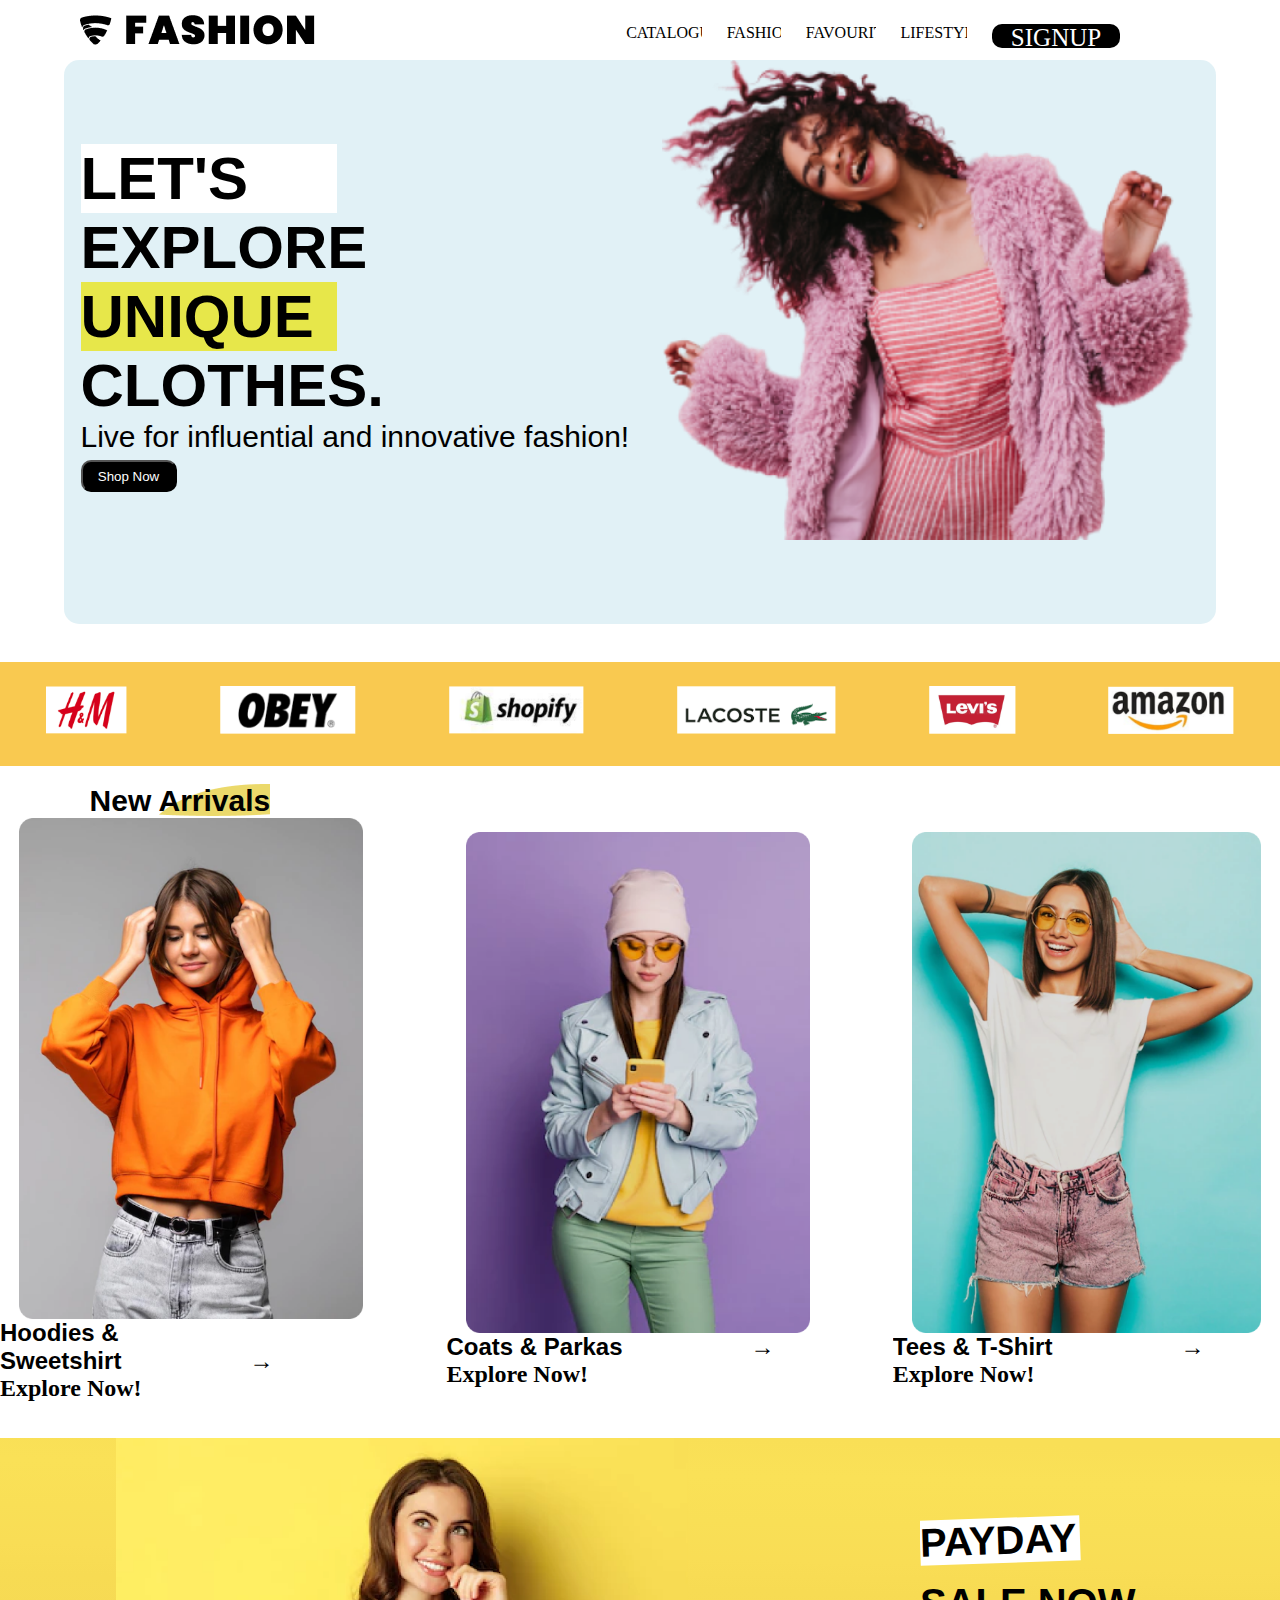
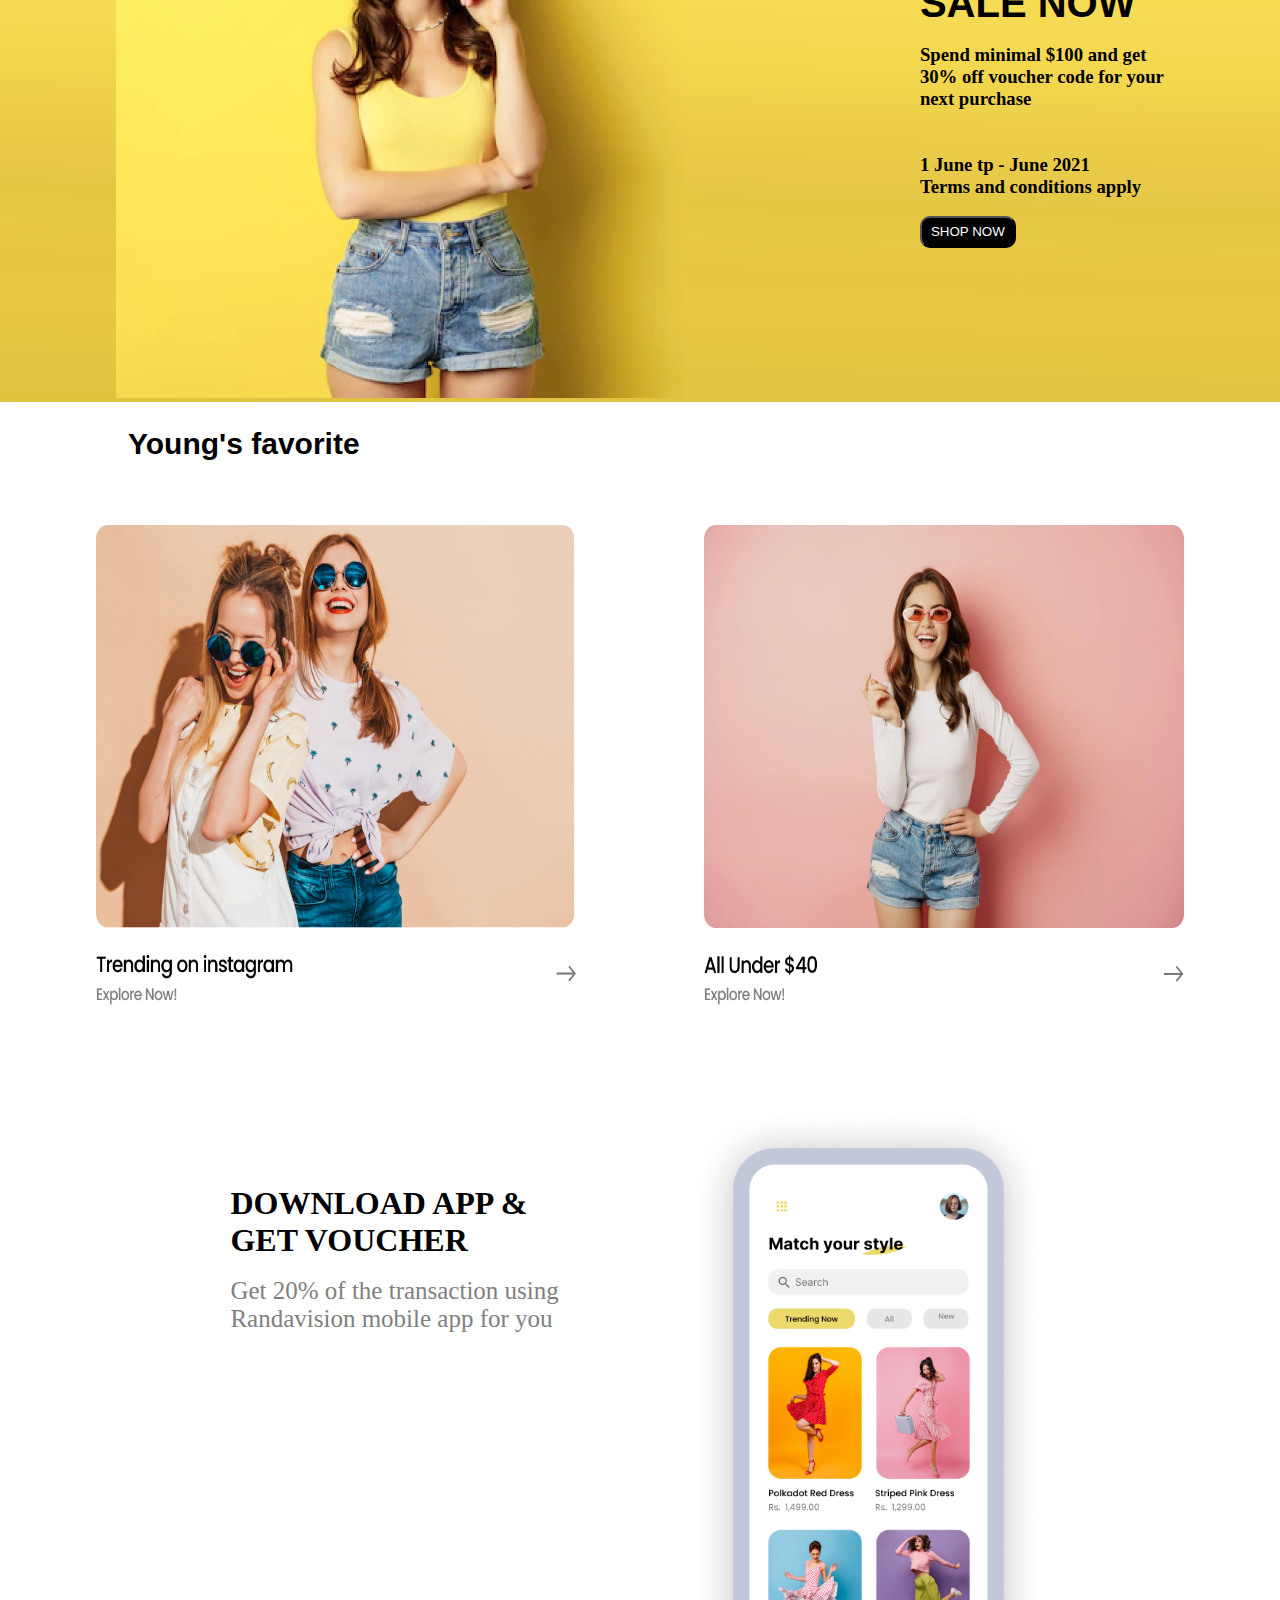
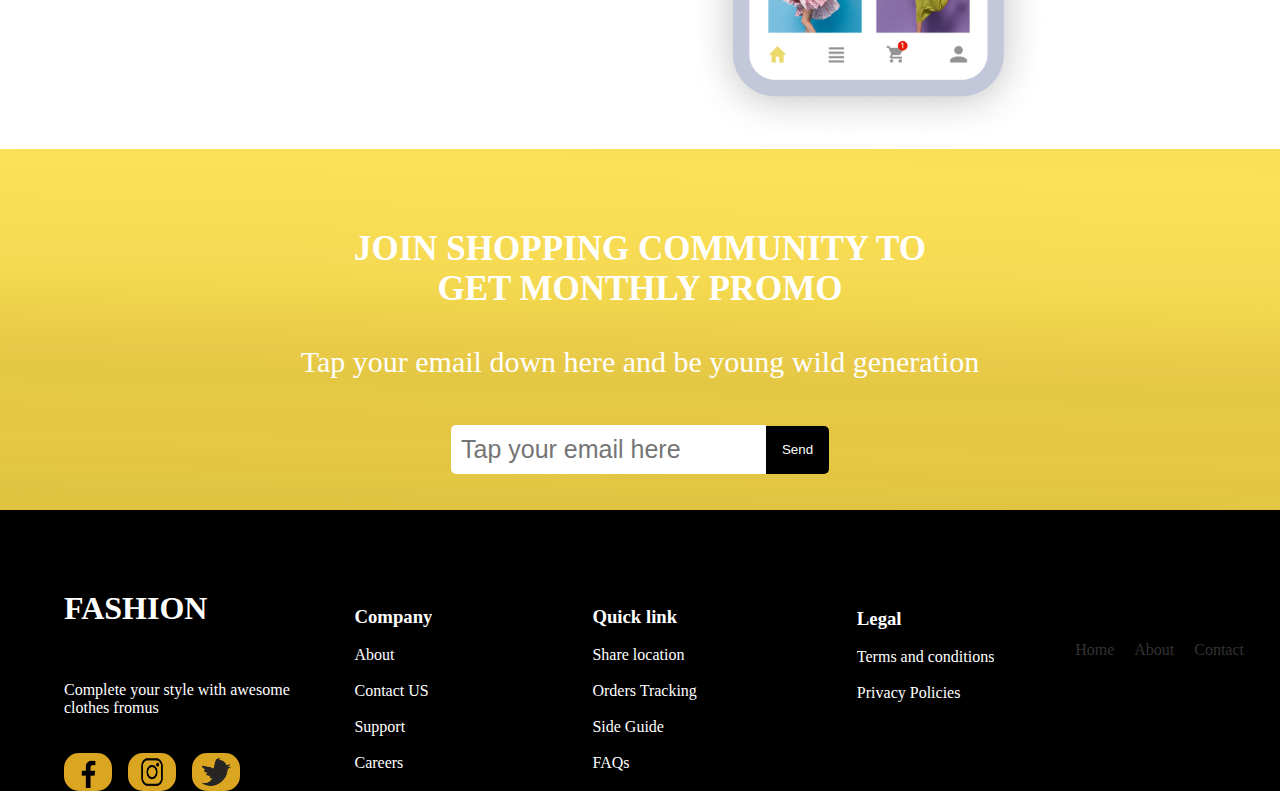
<file: index.html>
<!DOCTYPE html>
<html lang="en">

<head>
  <meta charset="UTF-8">
  <meta name="viewport" content="width=device-width, initial-scale=1.0">
  <title>Document</title>
  <link rel="stylesheet" href="index.css">
</head>

<body>
  <!-- Navbar and it's contents -->
  <nav>
    <ul>
      <!-- fashion-image -->
      <div class="fashion"><img src="assets/Frame 57.png" alt="" class="fashion_image"> <p id="hamburger" onclick="show()"> &#9776;</p>  </div>
      <!-- various-pages -->
      <div class="pages">
        <li><a href="" class="fashion">CATALOGUE</a></li>
        <li><a href="" class="fashion">FASHION</a></li>
        <li><a href="" class="fashion">FAVOURITE</a></li>
        <li><a href="" class="fashion">LIFESTYLE</a></li>
        <li><a href="" class="signup">SIGNUP</a></li>


      </div>
    </ul>
  </nav>

  <!-- HERO CONTENT -->
  <div class="container">
  

    <div class="left_element">
      <!-- left element -->
      <h1 class="heading">LET'S</h1>
      <h1 class="explore">EXPLORE</h1>
      <h1 class="unique">UNIQUE</h1>
      <h1 class="clothes">CLOTHES.</h1>
      <P>Live for influential and innovative fashion!</P>
      <button class="btn">Shop Now</button>
    </div>

    <!-- right element -->
    <div class="right_element">
      <img
        src="assets/incendiary-fantastically-beautiful-girl-coat-eco-fur-moves-fun-picture-lovely-lady-pink-clothes-removebg-preview 1.png"
        alt="" class="first_right_img">
    </div>

  </div>
  <br><!-- breaking the hero class from online shops class -->

  <br><br>

  <!-- various online shops -->
  <div class="online_shops">
    <img src="assets/Rectangle 36 (1) - Copy.png" alt="" class="obey">
    <img src="assets/Rectangle 44 (1).png" alt="" class="obey">
    <img src="assets/Rectangle 38 (1).png" alt="" class="obey">
    <img src="assets/Rectangle 45 (1).png" alt="" class="obey">
    <img src="assets/Rectangle 43 (1).png" alt="" class="obey">
    <img src="assets/Rectangle 41 (2).png" alt="" class="obey">
  </div>

  <br> <!-- breaking the online shops from "new arrivals title" -->
  <h1 class="new_arrivals"> New <span class="span"> Arrivals</span> </h1>

  <!-- Three images at the center -->
  <div class="central_images">

    <div class="image_1">
      <img src="assets/Rectangle 20.png" alt="" class="first_image">
      <h2 class="statement_beneath">Hoodies & Sweetshirt<span style="word-spacing: 10rem;" class="arrow">→ </span>
        <h2>
          <p class="next_beneath">Explore Now!</p>
    </div>

    <div class="image_1">
      <img src="assets/Rectangle 21 (1).png" alt="" class="first_image">
      <h2 class="statement_beneath">Coats & Parkas<span style="word-spacing: 10rem;" class="arrow">→ </span>
        <h2>
          <p class="next_beneath">Explore Now!</p>
    </div>

    <div class="image_1">
      <img src="assets/Rectangle 22.png" alt="" class="first_image">
      <h2 class="statement_beneath">Tees & T-Shirt<span style="word-spacing: 10rem;" class="arrow">→ </span>
        <h2>
          <p class="next_beneath">Explore Now!</p>
    </div>

  </div>

  <br><br> <!-- Breaking the three central images from the next container -->
  <div class="yellow_container">
    <!-- left content -->
    <div class="left_content">
      <img src="assets/image.png" alt="" class="pic">
    </div>

    <!-- right content -->
    <div class="right_content">

      <h1 class="payday">PAYDAY</h1><br>
      <h1 class="sale_now">SALE NOW</h1><br>
      <h3 class="express">Spend minimal $100 and get<br> 30% off voucher code for your<br> next purchase
        <br><br><br>
        1 June tp - June 2021 <br>
        Terms and conditions apply
      </h3>
      <br>
      <button class="btn">SHOP NOW</button>
    </div>

  </div>


  <!-- two flexed images  -->
  <h2 class="young">Young's favorite</h2>
  <div class="side_images">
    <div class="side_image"><img src="assets/Group 79.png" alt="" class="side_image_1"></div>
    <div class="side_image"><img src="assets/Group 80.png" alt="" class="side_image_1"></div>
  </div>

  <!-- download app and get voucher section -->
  <div class="wrap">

    <div class="initial">
      <h1 class="download">DOWNLOAD APP & <br>GET VOUCHER</h1><br>
      <p class="get">Get 20% of the transaction using <br>Randavision mobile app for you</p>

      
      <!-- 
<div class="logos">
    <div class="first"> <img src="assets/apple.PNG" alt="" class="logo_2"></div>
   <div class="second">  <img src="assets/Screenshot__118_-removebg-preview.png" alt="" class="logo_1"></div>
</div> -->
    </div>

    <div class="latter">
      <img src="assets/Mobile app.png" alt="" class="phone">
    </div>

  </div>

  <!-- first footer -->
  <footer class="first_footer">

    <h1 class="join">JOIN SHOPPING COMMUNITY TO <br> GET MONTHLY PROMO</h1> <br><br>
    <p class="tap">Tap your email down here and be young wild generation</p>
    <br><br>

    <div class="email-container">
      <input type="email" placeholder="Tap your email here" class="email-input">
      <button class="send-button">Send</button>
    </div>

  </footer>

  <!-- second footer -->
  <div class="second_footer">

    <div class="element_1">
      <h1 class="FASHION">FASHION</h1> <br><BR></BR>
      <p class="complete">Complete your style with awesome <br> clothes fromus</p> <br>
      <BR>
      <div class="social_media">
        <div class="fb"><img src="assets/fb-removebg-preview (1).png" alt="" class="facebook"></div>
        <div class="fb"><img src="assets/insta-removebg-preview.png" alt="" class="facebook"></div>
        <div class="fb"><img src="assets/twitter-removebg-preview.png" alt="" class="facebook"></div>
      </div>

    </div>





    <div class="FOOTER_PAGES">
      <div class="company">
        <h3>Company</h3><br>
        <P>About</P><br>
        <P>Contact US</P><br>
        <p>Support</p><br>
        <P>Careers</P><br>
      </div>

      <div class="QUICK_LINKS">
        <h3>Quick link</h3><br>
        <p>Share location</p><br>
        <p>Orders Tracking</p><br>
        <p>Side Guide</p><br>
        <p>FAQs</p><br>
      </div>

      <div class="LEGAL"><br>
        <h3>Legal</h3><br>
        <p>Terms and conditions</p><br>
        <p>Privacy Policies</p>
      </div>
    </div>












    <!-- Navigation menu -->
    <nav class="nav">
      <div class="hamburger">
        <span></span>
        <span></span>
        <span></span>
      </div>
      <ul class="nav-links">
        <li><a href="#">Home</a></li>
        <li><a href="#">About</a></li>
        <li><a href="#">Contact</a></li>
        <!-- Add more links here -->
      </ul>
    </nav>

    <script src="index.js"></script>
</body>

</html>
</file>
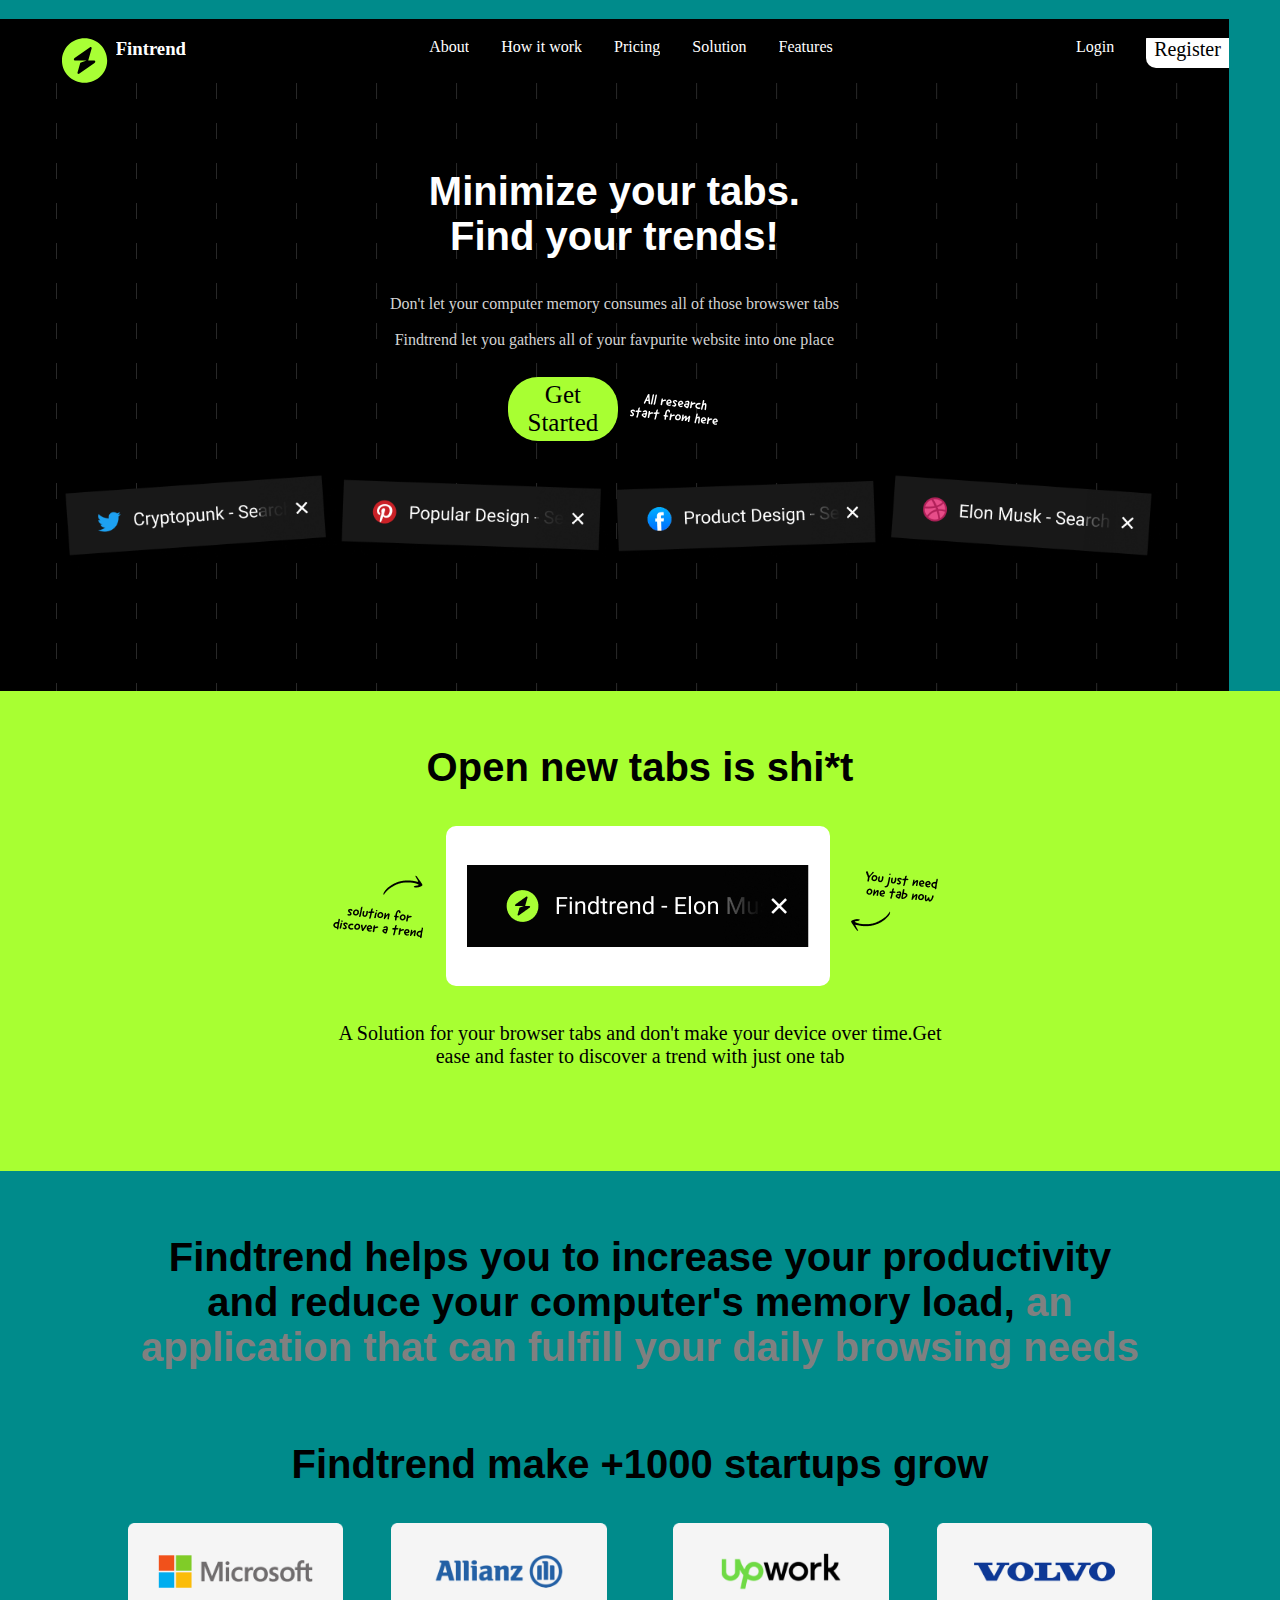
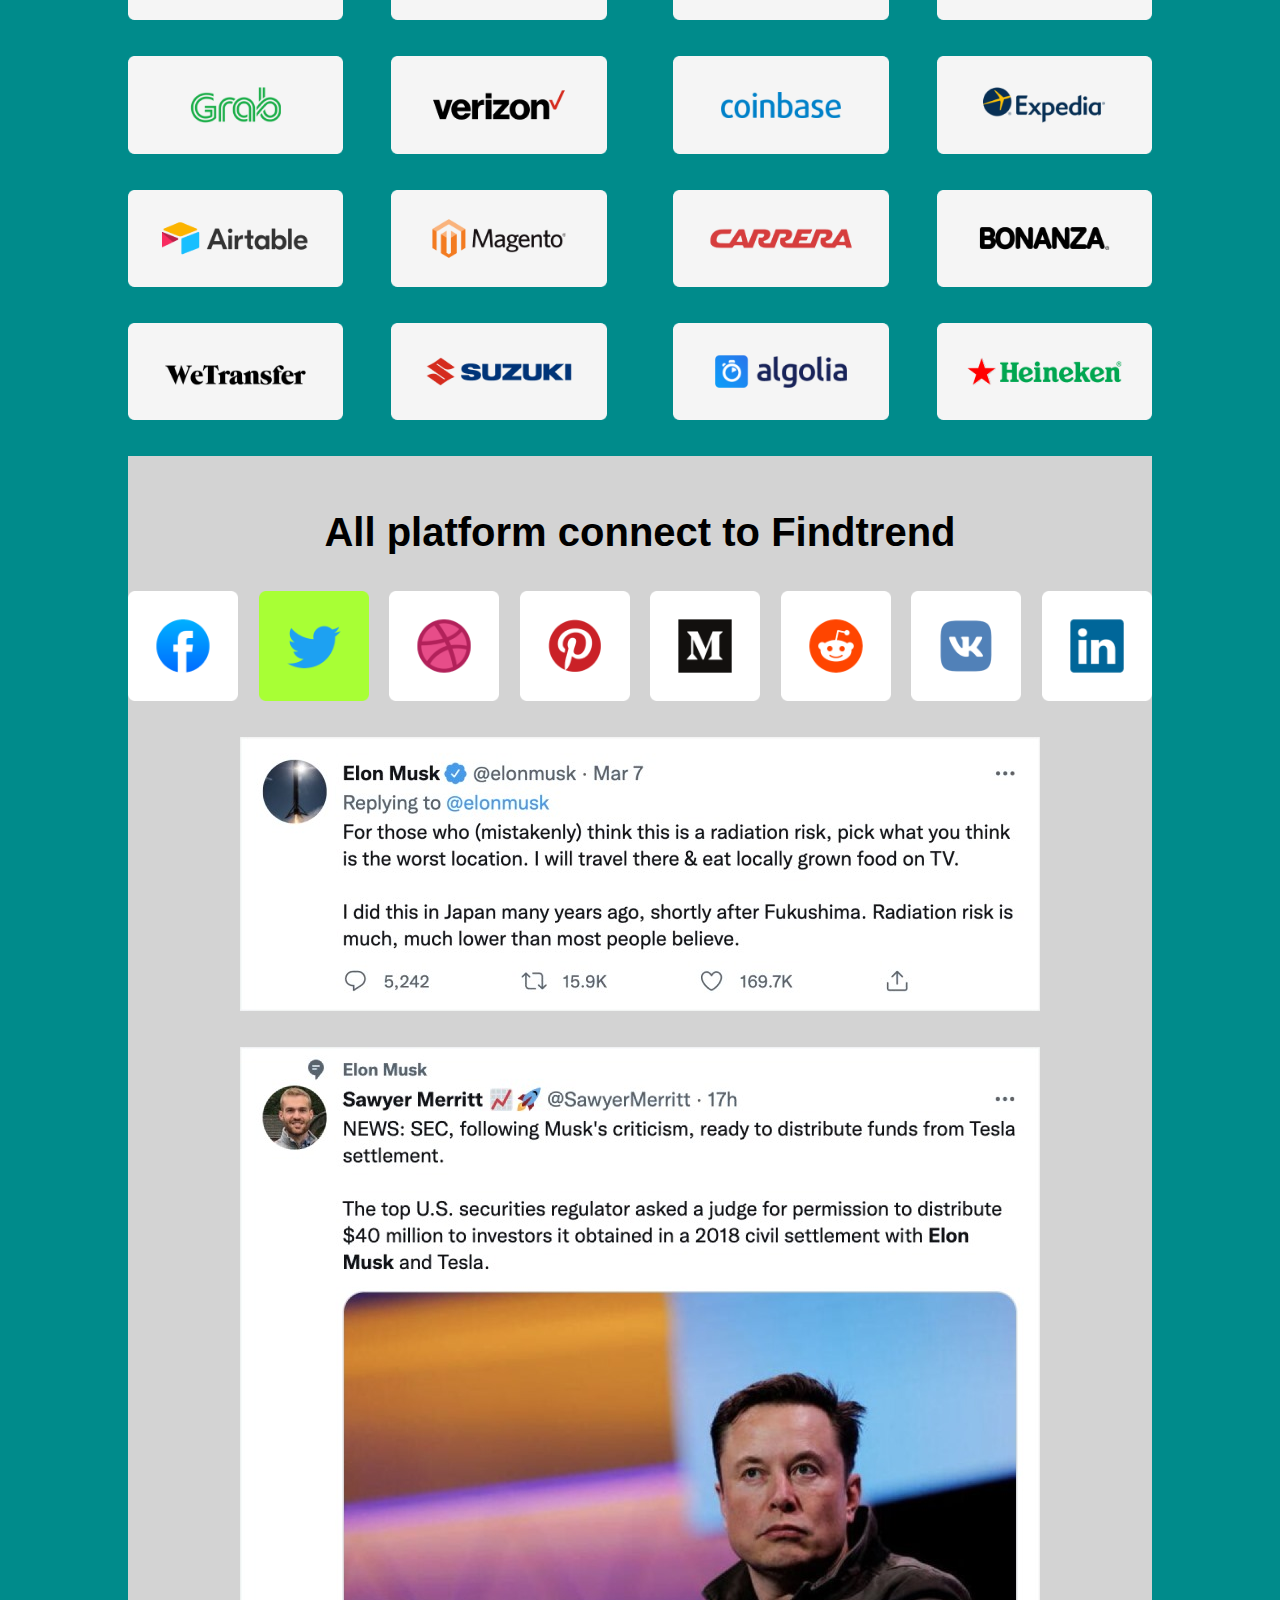
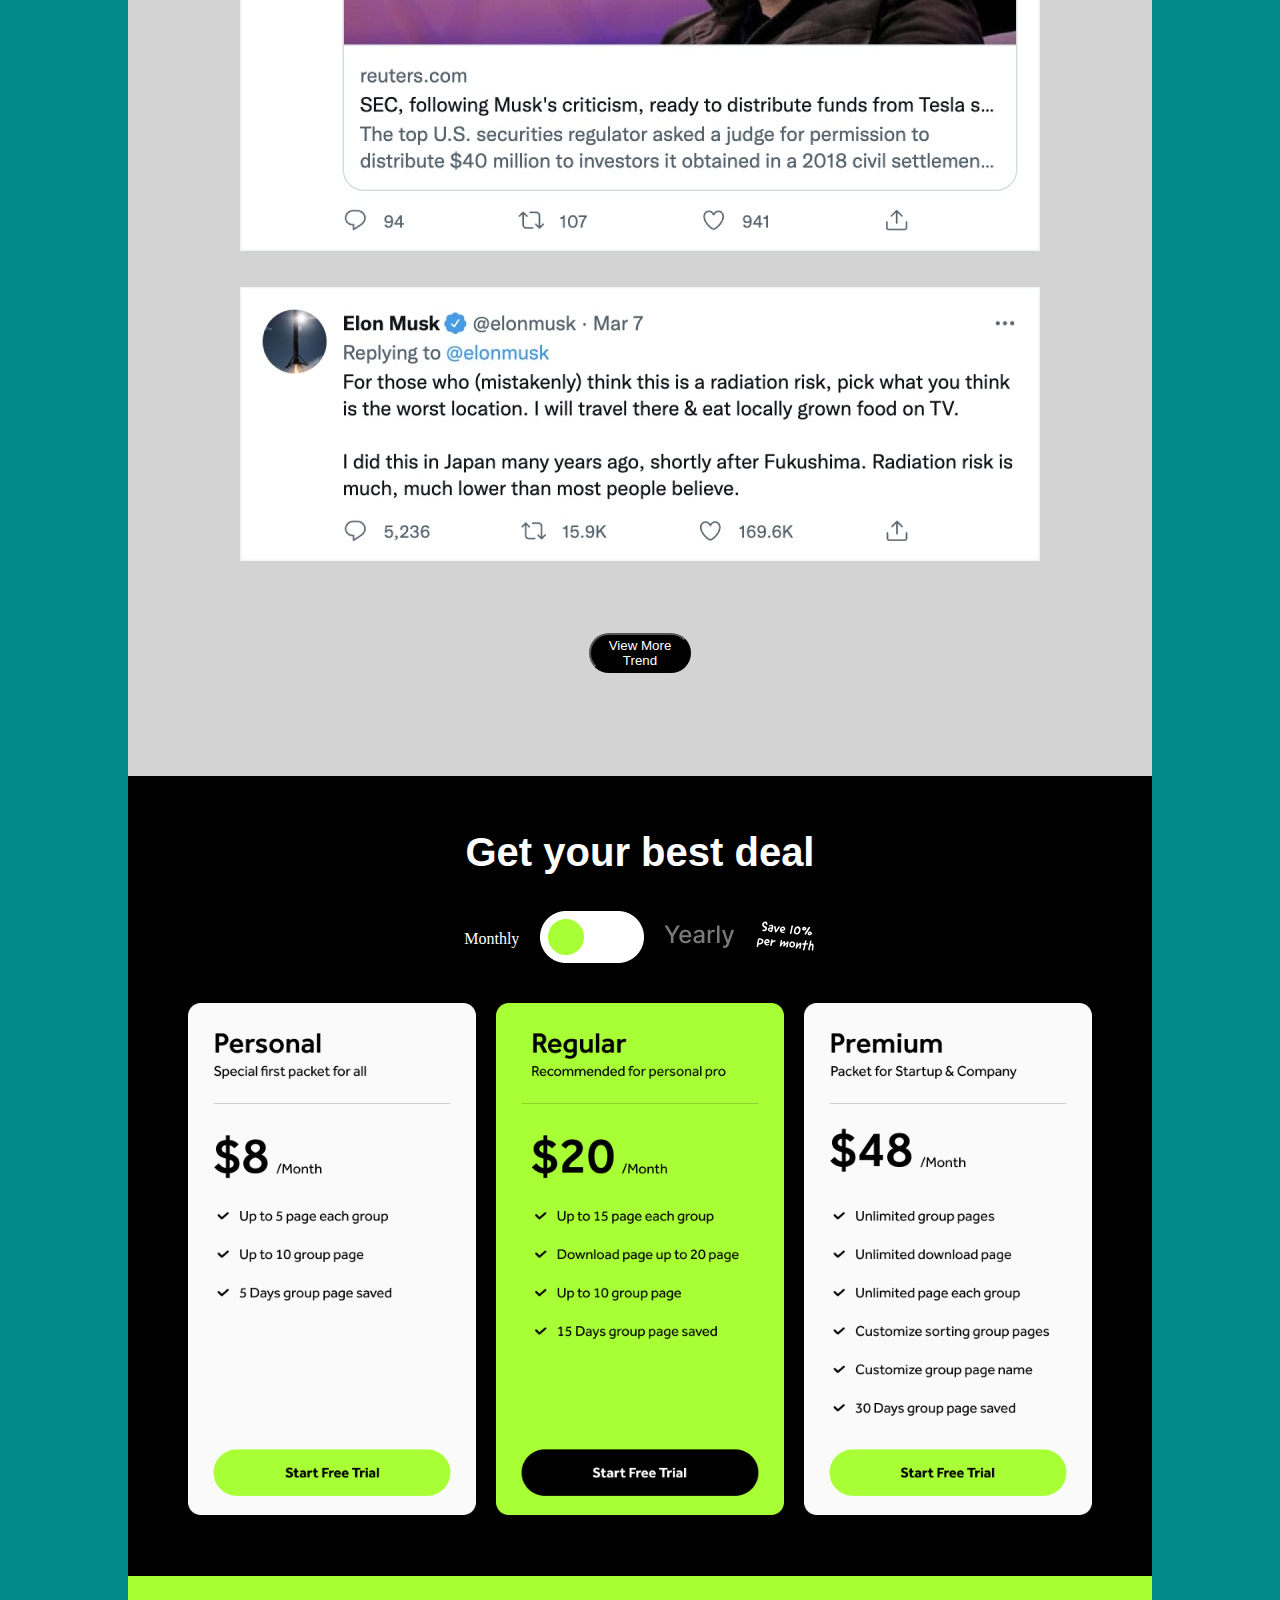
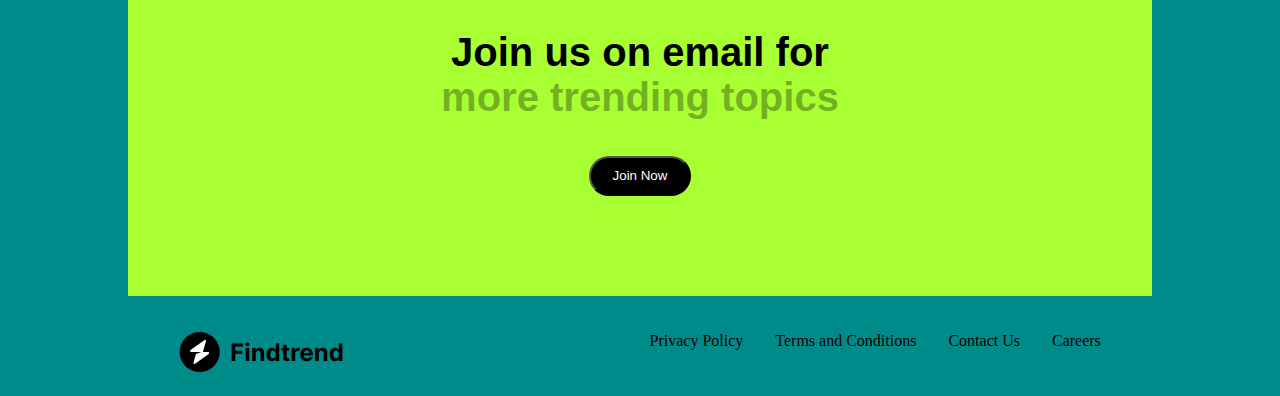
<file: Quiz_2.html>
<!DOCTYPE html>
<html lang="en">
<head>
    <meta charset="UTF-8">
    <meta name="viewport" content="width=device-width, initial-scale=1.0">
    <title>Document</title>
    <link rel="stylesheet" a href="Quiz_2.css">
</head>
<body>
    <!-- Navbar and it's content -->
     <nav>
<!-- logo and name -->
 <div class="logo_nd_name">
    <img src="Findtrend Webflow (Free Code) (Community)/Group 16.svg" alt="" class="logo">
    <h3 class="name" >Fintrend</h3>
 </div>
        <ul id="pages">
            <!-- various pages -->
            <li><a href="#">About</a></li>
            <li><a href="#">How it work</a></li>
            <li><a href="#">Pricing</a></li>
            <li><a href="#">Solution</a></li>
            <li><a href="#">Features</a></li>
        </ul>
        <!-- register and login -->
         <ul>
            <li><a href="#">Login</a></li>
            <li><a href="#" class="register">Register</a></li>
         </ul>
     </nav>
    
     <!-- FIRST CONTENT -->
      <div class="hero">

        <h1 class="heading">Minimize your tabs. <br> Find your trends!</h1><br><br>
        <p class="instruction">Don't let your computer memory consumes all of those browswer tabs</p><br>
        <p class="instruction">Findtrend let you gathers all of your favpurite website into one place</p>

        <div class="middle">
<div class="get_started">Get Started</div>
<img src="Findtrend Webflow (Free Code) (Community)/All research start from here.svg" alt="" class="FIRST_IMAGE">
        </div>

              <!-- social media links -->
       <div class="social_media">
        <img src="Findtrend Webflow (Free Code) (Community)/Group 9.png" alt=""id="first_image">
        <img src="Findtrend Webflow (Free Code) (Community)/Group 10.png" alt=""id="second_image">
        <img src="Findtrend Webflow (Free Code) (Community)/Group 8.png" alt=""id="third_image">
        <img src="Findtrend Webflow (Free Code) (Community)/musk.png" alt=""id="fourth_image">
       </div>

      </div>

      <!-- lemon green container -->
       <div class="container">
        <br><br><br>
        <h1 class="title">Open new tabs is shi*t</h1> 
        <br><br>
        <div class="elements">

            <div class="soln">
                <img src="Findtrend Webflow (Free Code) (Community)/Group 427321657.png" alt="" class="SOLN" >
             </div>
           
            <div class="white_rectangle">
                <img src="Findtrend Webflow (Free Code) (Community)/Group 15.png" alt="">
            </div>
    
            <div class="new_tab">
                <img src="Findtrend Webflow (Free Code) (Community)/Group 427321665.png" alt="" class="NEW_TAB">
            </div>

        </div>
        <br><br>
<p class="paragraph">A Solution for your browser tabs and don't make your device over time.Get <br> ease and faster to discover a trend with just one tab</p>
       </div>

       <!-- white box -->
<div class="white_box">
    <h1 class="describe">Findtrend helps you to increase your productivity and reduce your computer's memory load, <span class="first_span">an application that can fulfill your daily browsing needs</span></h1>
    <br><br><br><br>
    <h1 class="describe">Findtrend make +1000 startups grow</h1>
    <br><br>

    <!-- Various startups and it' images -->
<div class="startups">
<!-- first set -->
<div class="first_set">
<img src="Findtrend Webflow (Free Code) (Community)/1.png" alt="">
 <img src="Findtrend Webflow (Free Code) (Community)/2.png" alt="">
</div>
<!-- second set -->
<div class="first_set">
<img src="Findtrend Webflow (Free Code) (Community)/3.png" alt="">
 <img src="Findtrend Webflow (Free Code) (Community)/4.png" alt="">
 </div>

</div>


 <br><br>

 <div class="startups">
    <!-- first set -->
<div class="first_set">
<img src="Findtrend Webflow (Free Code) (Community)/5.png" alt="">
<img src="Findtrend Webflow (Free Code) (Community)/6.png" alt="">
</div>
    <!-- second set -->
<div class="first_set">
<img src="Findtrend Webflow (Free Code) (Community)/7.png" alt="">
<img src="Findtrend Webflow (Free Code) (Community)/8.png" alt="">
 </div>
    
 </div>
    
 <br><br>


 <div class="startups">
        <!-- first set -->
 <div class="first_set">
<img src="Findtrend Webflow (Free Code) (Community)/9.png" alt="">
<img src="Findtrend Webflow (Free Code) (Community)/10.png" alt="">
</div>
        <!-- second set -->
<div class="first_set">
<img src="Findtrend Webflow (Free Code) (Community)/11.png" alt="">
<img src="Findtrend Webflow (Free Code) (Community)/12.png" alt="">
 </div>
        
</div>
        
 <br><br>

         
 <div class="startups">
        <!-- first set -->
<div class="first_set">
<img src="Findtrend Webflow (Free Code) (Community)/13.png" alt="">
 <img src="Findtrend Webflow (Free Code) (Community)/14.png" alt="">
</div>
        <!-- second set -->
<div class="first_set">
 <img src="Findtrend Webflow (Free Code) (Community)/15.png" alt="">
 <img src="Findtrend Webflow (Free Code) (Community)/16.png" alt="">
 </div>
        
</div>
        
 <br><br>


<!-- last box -->
<div class="last_box">
<br><br><br>
<h1 class="platform">All platform connect to Findtrend</h1>
<br><br>
<div class="small_boxes">
<img src="Findtrend Webflow (Free Code) (Community)/Group 33.png" alt="">
<img src="Findtrend Webflow (Free Code) (Community)/Group 34.png" alt="">
<img src="Findtrend Webflow (Free Code) (Community)/Group 35.png" alt="">
<img src="Findtrend Webflow (Free Code) (Community)/Group 36.png" alt="">
<img src="Findtrend Webflow (Free Code) (Community)/Group 37.png" alt="">
<img src="Findtrend Webflow (Free Code) (Community)/Group 38.png" alt="">
<img src="Findtrend Webflow (Free Code) (Community)/Group 39.png" alt="">
<img src="Findtrend Webflow (Free Code) (Community)/Group 40.png" alt="">
</div>
<br><br>
<!-- images of chats -->
<div class="first_chat">
    <img src="Findtrend Webflow (Free Code) (Community)/WhatsApp Image 2024-09-18 at 10.03.31_0adcf69d.jpg" alt="" id="chat_1">
    <br><br>
    <img src="Findtrend Webflow (Free Code) (Community)/WhatsApp Image 2024-09-18 at 10.03.34_24c6f9bc.jpg" alt="" id="chat_2">
    <br><br>
    <img src="Findtrend Webflow (Free Code) (Community)/WhatsApp Image 2024-09-18 at 10.03.32_c61e26a0.jpg" alt="" id="chat_3">
    <br><br><br><br>
    <button class="first-btn">View More Trend</button>
</div>

</div>

<!-- first footer -->
 <div class="first_footer">
    <br><br><br>
    <h1 class="best_deal">Get your best deal</h1>
<br><br>
    <div class="periods">
<div class="first_period"><p class="period_1">Monthly</p></div>
<div class="toggle"><img src="Findtrend Webflow (Free Code) (Community)/Group 427321656.png" alt=""id></div>
<div class="yearly"><img src="Findtrend Webflow (Free Code) (Community)/Yearly.png" alt=""></div>
<div class="save"><img src="Findtrend Webflow (Free Code) (Community)/Save 10% per month.svg" alt=""></div>
    </div>
<br><br>
    <!-- Three middle cards -->
     <div class="middle_cards">
        <img src="Findtrend Webflow (Free Code) (Community)/personal.png" alt="" id="card_1">
        <img src="Findtrend Webflow (Free Code) (Community)/regiular.png" alt="" id="card_1">
        <img src="Findtrend Webflow (Free Code) (Community)/premium.png" alt="" id="card_1">
     </div>

 </div>
<!-- 
 second footer -->
 <div class="second_footer">
   <br><br><br>
    <h1 class="join">Join us on email for</h1>
    <h1 class="more">more trending topics </h1><br><br>
    <div class="button"><button class="btn" id="button">Join Now</button></div>
 </div>

 <!-- last footer -->
  <br><br>
  <div class="last_footer">

    <div class="left">
<img src="Findtrend Webflow (Free Code) (Community)/Frame.png" alt="">
    </div>

    <div class="right">
<p>Privacy Policy</p>
<p>Terms and Conditions</p>
<p>Contact Us</p>
<p>Careers</p>
    </div>

  </div>

</body>
</html>
</file>
<file: index.css>
*{
    margin: 0;
    padding: 0;
    box-sizing: border-box;
    overflow-x: hidden;
}
body{
/* padding-left: 5%; */

}
nav{
    padding-left: 5rem;
    padding-right: 5rem;
}
ul{
    display: flex;
    justify-content: space-between;
}
li{
    list-style: none;
    display: flex;
    /* padding-top: 5%; */
   
}
.pages{
    display: flex;
    gap: 5%;
    margin-top: 1.5rem;

    color: black;
    padding-right: 5rem;
}
a{
    text-decoration: none;
    
}
.signup{
    color: white;
    background-color: black;
    height: 1.5rem;
    width: 10rem;
    font-size: 25px;
    border-radius: 10px;
    text-align: center;
}
.fashion{
    color: black;
    display: flex;
    justify-content: space-between;
}
.container{
    display: flex;
    justify-content: space-around;
    place-items: center;
    background-color: rgba(207, 233, 241, 0.618);
    width: 90%; 
    margin-left: 5rem;
    border-radius: 15px;
    padding-bottom: 5rem;
}
.left_element{
    font-size: 30px;
    font-family: 'Segoe UI', Tahoma, Geneva, Verdana, sans-serif;
    position: relative;
  
}
.first_right_img{
    height: 30rem;
 
}
.heading{
    background-color: white;
    margin-top: 2rem;
    width: 16rem;
}
.unique{
    background-color: rgb(231, 231, 74);
    width: 16rem;
}
.btn{
    color: white;
    background-color: black;
    width: 6rem;
    height: 2rem;
    border-radius: 10px;
}
.online_shops{
    display: flex;
    justify-content: space-around;
    background-color: rgb(249, 201, 80);
    height: 6.5rem;
    margin-top: -1rem;
}
.obey{
    height: 3rem;
  margin-top: 1.5rem;
}

.new_arrivals{
    font-size: 30px;
    font-family: 'Segoe UI', Tahoma, Geneva, Verdana, sans-serif;
    font-weight: bolder;
    padding-left: 7%;
 
}
.span{
    background-image:url(assets/vector.png) ;
    background-repeat: no-repeat;
}
.first_image{
    width: 25rem;
    display: flex;
    flex-direction: row;
 
}
.central_images{
    display: flex;
    justify-content: center;
    align-items: center;
    gap: 5%;
}
.statement_beneath{
    font-family: 'Segoe UI', Tahoma, Geneva, Verdana, sans-serif;
}
.arrow{
    margin-left: 8rem;

}
.yellow_container{
display: flex;
justify-content: space-around;
width: 100%;
background: linear-gradient(
        1.32deg,
        #e0c340 0.13%,
        #dfc23e 0.13%,
        #e1c441  7.2%, 
        #e3c743 10.13%,
        #e4c542 12.98%,
        #e6c744 15.99%,
        #e7c845 19.52%,
        #e5c643 23.96%,
        #e6c945 30.43%,
        #e3c743 36.49%, 
        #e9ca48  42.49%,  
        #edce49 49.35%,
        #f0d44c 55.42%,
        #f4d84f 61.43%,
        #f6da54 65.74%,
        #f7db53 72.23%,
        #f9dd55 77.43%,
        #f9df56 83.84%, 
        #fae157  91.52%,  
        #f9df56 97.87%

    );  

}
.payday{
    font-size: 40px;
    font-family: 'Segoe UI', Tahoma, Geneva, Verdana, sans-serif;
    font-weight: bolder;
    background-color: white;
    width: 10rem;
    transform: rotate(-2deg);
}
.pic{
    height: 35rem;
    
}
.young{
    font-size: 30px;
    font-family: 'Segoe UI', Tahoma, Geneva, Verdana, sans-serif;
    font-weight: bolder;
    padding-left: 10%;
    padding-bottom: 5%;
    padding-top: 2%;
}
.right_content{
    padding-top: 5rem;
    
}
.right_element{
  
}
.sale_now{
    font-size: 40px;
    font-family: 'Segoe UI', Tahoma, Geneva, Verdana, sans-serif;
    font-weight: bolder; 
}
.side_images{
   display: flex;
   align-items: center;
   justify-content: center;
   gap: 10%;
}
.side_image_1{
    width: 30rem;
    height: 30rem;
}
.wrap{
    display: flex;
    justify-content: center;
    gap: 10%;
   padding-top: 6rem;
}
.get{
    font-size: 25px;
    color: grey;
}
.logo{
    display: flex;
    justify-content: space-around;
}
.phone{
    height: 40rem;
}
.initial{
   margin-top: 5rem;
}
.logo_1{
    width: 20rem;
    height: 15rem;
   margin-left: 10rem;
    margin-top: -4rem;  
}
.logo_2{
    width: 10rem;
    height: 4rem;
    margin-top: 4rem;
}
.first_footer{
    text-align: center;
    padding-bottom: 2%;
    width: 100%;
    height: 50%;

    background: linear-gradient(
        1.32deg,
        #e0c340 0.13%,
        #dfc23e 0.13%,
        #e1c441  7.2%, 
        #e3c743 10.13%,
        #e4c542 12.98%,
        #e6c744 15.99%,
        #e7c845 19.52%,
        #e5c643 23.96%,
        #e6c945 30.43%,
        #e3c743 36.49%, 
        #e9ca48  42.49%,  
        #edce49 49.35%,
        #f0d44c 55.42%,
        #f4d84f 61.43%,
        #f6da54 65.74%,
        #f7db53 72.23%,
        #f9dd55 77.43%,
        #f9df56 83.84%, 
        #fae157  91.52%,  
        #f9df56 97.87%

    );  
}
.join{
    padding-top: 5rem;
    color: white;
    font-size: 35px;
    font-family: 'Times New Roman', Times, serif;
    font-weight: bolder;
}
.tap{
    color: white;
    font-size: 30px;
}


.email-container {
    display: flex;
    justify-content: center;
    align-items: center;

    padding: 10px;
    border-radius: 5px;
    
  }
  
  .email-input {
    width: 25%;
    padding: 10px;
    border: none;
    border-radius: 5px 0 0 5px;
    font-size: 25px;
  }
  
  .send-button {
    width: 5%;
    height: 3rem;
    padding: 10px;
    border: none;
    border-radius: 0 5px 5px 0;
    background-color: black;
    color: #fff;
    cursor: pointer;
  }
  .second_footer{
    background-color: black;
    color: white;
    display: flex;
    justify-content: space-between;
    padding-left: 5%;
  }
  .social_media{
    display: flex;
    gap: 1rem;
   
  }
  .facebook{
    width: 2rem;
    height: 2rem;
  }
  .fb{
    width: 3rem;
    height: 3dvw;
    border-radius: 15px;
    background-color: goldenrod;
    display: flex;
    justify-content: center;
    align-items: center;
  }
  .FASHION{
    padding-top: 5rem;
  }
  .element_2{
    display: flex;
    flex-direction: column;
    
  }
.company{
    padding-top: 6rem;
}
.QUICK_LINKS{
    padding-top: 6rem;
}

.LEGAL{
    padding-top: 5rem;
}
.FOOTER_PAGES{
    display: flex;
    justify-content: space-around;
    gap: 10rem;
}
#hamburger{
    display: none;

}














/* Navigation menu styles */
.nav {
    display: flex;
    justify-content: space-between;
    align-items: center;
    padding: 1rem;
  }
  
  .hamburger {
    display: none;
    cursor: pointer;
  }
  
  .hamburger span {
    display: block;
    width: 20px;
    height: 2px;
    background-color: #333;
    margin-bottom: 5px;
  }
  
  .nav-links {
    list-style: none;
    margin: 0;
    padding: 0;
    display: flex;
  }
  
  .nav-links li {
    margin-right: 20px;
  }
  
  .nav-links a {
    text-decoration: none;
    color: #333;
  }
  /* .element_1{
    padding-left: 5%;
  } */
  
















  /* MEDIA QERIES */
  @media (max-width: 480px) {
    /* styles for small mobile devices */
    body{
 position: relative;
 width: 100%;
 background-color: bisque;
    }
    #hamburger{
        display: block;
        z-index: 99999;
    }
    .fashion{
        display: flex;
        justify-content: space-between;
        gap: 3rem;
    }
    .pages{
        position: fixed;
        top: 0;
        left: -1000px;
        height: 100%;
        width: 100%;
        background-color: #e3c743;
        z-index: 99;
        display: flex;
        align-items: center;
        justify-content: center;
        gap: 20px;
        flex-direction: column;
        font-size: 20px;
        transition: 200ms ease-in-out;
    }
     .active{
left: 0;
    }
    .fashion_image{
        margin-left: -15%;
    }
    .container{
        display: flex;
        justify-content: center;
        align-items: center;
        flex-direction: column;
        margin-left: 0%;
        width: 100%;
        text-align: center;
    }
    .first_right_img{
        width: 100%;
    }
    .online_shops{
        display: grid;
    }
    .central_images{
        display: flex;
        flex-direction: column;
        justify-content: center;
        align-items: center;
        margin-left: 20%;
    }
    .first_image{
        width: 80%;
    }
    .yellow_container{
        display: grid;
    }
    .pic{
        margin-left: -3.5%;
        width: 100%;
        height: 20rem;
    }
    .right_content{
        text-align: center;
    }
    .payday{
        margin-left: 10%;
    }
    .side_images{
        display: grid;
        width: 80%;
        margin-left: 10%;
    }
    .wrap{
        display: grid;
        text-align: center;
    }
    .phone{
        width: 80%;
        height: 30rem;
    }
    .email-input{
        width: 60%;
    }
    .send-button{
        width: 20%;
    }
    .social_media{
        display: flex;
        justify-content: center;
        align-items: center;
       width: 5%;
       height: 5%;
    }
    .FOOTER_PAGES{
        display: grid;
    }
    .element_1{
        display: grid;
    }




    .hamburger {
        display: block;
      }
      
      .nav-links {
        display: none;
        position: absolute;
        top: 100%;
        left: 0;
        background-color: #f9f9f9;
        padding: 20px;
        border: 1px solid #ddd;
      }
      
      .nav-links li {
        margin-bottom: 10px;
      }
      
      .nav-links a {
        display: block;
      }
      #hamburger{
        margin-top: 7%;
        
      }
    }
    
  
  
  
  /* - Medium (481px - 640px): */
  
  @media (min-width: 481px) and (max-width: 640px) {
    /* styles for medium mobile devices */
    body{
   background-color: lightgoldenrodyellow;
    }
    #hamburger{
        margin-top: 7%;
        
      }
      #hamburger{
        display: block;
        z-index: 99999;
    }
    .pages{
        position: fixed;
        top: 0;
        left: -1000px;
        height: 100%;
        width: 100%;
        background-color: #e3c743;
        z-index: 99;
        display: flex;
        align-items: center;
        justify-content: center;
        gap: 20px;
        flex-direction: column;
        font-size: 20px;
        transition: 200ms ease-in-out;
    }
     .active{
left: 0;
    }
    .fashion{
  display: flex;
  justify-content: space-between;
  
    }
    .pages{
        display: none;
    }
    .fashion_image{
        margin-left: -15%;
    }
    .container{
        display: flex;
        justify-content: center;
        align-items: center;
        flex-direction: column;
        margin-left: 0%;
        width: 90%;
        margin-left: 5%;
        text-align: center;
    }
    .first_right_img{
        width: 100%;
    }
    .online_shops{
        display: grid;
    }
    .central_images{
        display: flex;
        flex-direction: column;
        justify-content: center;
        align-items: center;
        margin-left: 8%;
        width: 100%;
        font-size: 25px;
    }
    .first_image{
        width: 80%;
    }
    .yellow_container{
        display: grid;
    }
    .pic{
        margin-left: -3.5%;
        width: 30rem;
        height: 20rem;
    }
    .right_content{
        text-align: center;
        font-size: 30px;
    }
    .payday{
        margin-left: 10%;
    }
    .side_images{
        display: grid;
        width: 80%;
        margin-left: 10%;
    }
    .wrap{
        display: grid;
        text-align: center;
        font-size: 30px;
    }
    .phone{
        width: 80%;
        height: 30rem;
    }
    .email-input{
        width: 60%;
    }
    .send-button{
        width: 20%;
    }
  .first_footer{
    font-size: 25px;
  }
  .second_footer{
    font-size: 25px;
  }
    .FOOTER_PAGES{
        display: grid;
    }
    .element_1{
        display: grid;
    }

  }
  
  
  /* - Large (641px - 768px): */
  
  @media (min-width: 641px) and (max-width: 768px) {
    /* styles for large mobile devices */
    body{
     background-color: pink;
    }
    #hamburger{
        margin-top: 7%;
        
      }
      #hamburger{
        display: block;
        z-index: 99999;
    }
    .pages{
        position: fixed;
        top: 0;
        left: -1000px;
        height: 100%;
        width: 100%;
        background-color: #e3c743;
        z-index: 99;
        display: flex;
        align-items: center;
        justify-content: center;
        gap: 20px;
        flex-direction: column;
        font-size: 20px;
        transition: 200ms ease-in-out;
    }
     .active{
left: 0;
    }
    .fashion{
  display: flex;
  justify-content: space-between;
  
    }
    .pages{
        display: none;
    }
    .fashion_image{
        margin-left: -15%;
    }
    .container{
        display: flex;
        justify-content: center;
        align-items: center;
        flex-direction: column;
        margin-left: 0%;
        width: 90%;
        margin-left: 5%;
        text-align: center;
    }
    .first_right_img{
        width: 100%;
    }
    .online_shops{
        display: grid;
    }
    .central_images{
        display: flex;
        flex-direction: column;
        justify-content: center;
        align-items: center;
        margin-left: 8%;
        width: 100%;
        font-size: 25px;
    }
    .first_image{
        width: 80%;
    }
    .yellow_container{
        display: grid;
    }
    .pic{
        margin-left: -3.5%;
        width: 30rem;
        height: 20rem;
    }
    .right_content{
        text-align: center;
        font-size: 30px;
    }
    .payday{
        margin-left: 10%;
    }
    .side_images{
        display: grid;
        width: 80%;
        margin-left: 10%;
    }
    .wrap{
        display: grid;
        text-align: center;
        font-size: 30px;
    }
    .phone{
        width: 80%;
        height: 30rem;
    }
    .email-input{
        width: 60%;
    }
    .send-button{
        width: 20%;
    }
  .first_footer{
    font-size: 25px;
  }
  .second_footer{
    font-size: 25px;
  }
    .FOOTER_PAGES{
        display: grid;
    }
    .element_1{
        display: grid;
    }
  
  }
  
  
  /* Tablets
  
  - Small (769px - 960px): */
  
  @media (min-width: 769px) and (max-width: 960px) {
    /* styles for small tablets */
    body{
   
    }
    .pages{
        display: none;
    }
    .container{
        display: flex;
        justify-content: center;
        align-items: center;
        flex-direction: column;
        margin-left: 0%;
        width: 90%;
        margin-left: 5%;
        text-align: center;
    }
    .first_right_img{
        width: 100%;
    }
    .online_shops{
        display: grid;
    }
    .central_images{
        display: flex;
        flex-direction: column;
        justify-content: center;
        align-items: center;
        margin-left: 8%;
        width: 100%;
        font-size: 25px;
    }
    .first_image{
        width: 80%;
    }
    .yellow_container{
        display: grid;
    }
    .pic{
        margin-left: -3.5%;
        width: 40rem;
        height: 30rem;
    }
    .right_content{
        text-align: center;
        font-size: 30px;
    }
    .payday{
        margin-left: 10%;
    }
    .side_images{
        display: grid;
        width: 80%;
        margin-left: 10%;
    }
    .wrap{
        display: grid;
        text-align: center;
        font-size: 30px;
    }
    .phone{
        width: 100%;
        height: 100%;
    }
    .email-input{
        width: 60%;
    }
    .send-button{
        width: 20%;
    }
 
    .element_1{
        display: grid;
    }

  }
  
  
  /* - Medium (961px - 1024px): */
  
  @media (min-width: 961px) and (max-width: 1024px) {
    /* styles for medium tablets */
    body{

    }
    .container{
        margin-left: 3rem;
    }
    .central_images{
        margin-left: 5%;
    }
    .first_image{
        width: 80%;
    }
    .side_image_1{
      width: 80%;
      height: 100%;
    }
    .side_images{
        margin-left: 8%;
    }
    .wrap{
        margin-left: 5%;
    }
  }
  
  
  /* - Large (1025px - 1280px): */
  
  @media (min-width: 1025px) and (max-width: 1280px) {
    /* styles for large tablets */
    body{
     
    }
    .container{
        margin-left: 4rem;
    }
    .first_image{
width: 90%;
margin-left: 5%;
    }
.central_images{

}
  }
  
  
  /* Desktops */
  
  /* - Small (1281px - 1440px): */
  
   @media (min-width: 1281px) and (max-width: 1440px) {
    /* styles for small desktops */
    body{
   
    }
  
  }
  
  
  /* - Medium (1441px - 1680px): */
  
  @media (min-width: 1441px) and (max-width: 1680px) {
    /* styles for medium desktops */
   
  }
  
  
  /* - Large (1681px - 1920px): */
  
  @media (min-width: 1681px) and (max-width: 1920px) {
    /* styles for large desktops */
    body{
     
    }
  }
  
  
  /* - Extra Large (1921px and up): */
  
  @media (min-width: 1921px) {
    /* styles for extra large desktops */
  }
  
  /* 
  Other Devices
  
  - Wearables (240px - 320px): */
  
  @media (max-width: 320px) {
    /* styles for wearables */
  }
  
  
  /* - Gaming Consoles (720px - 1080px): */
  
  @media (min-width: 720px) and (max-width: 1080px) {
    /* styles for gaming consoles */
  }
</file>
<file: Quiz_2.css>
*{
    margin: 0;
    padding: 0;
    box-sizing: border-box;
    overflow-x: hidden;
}
ul{
display: flex;
gap: 2rem;
}
li{
list-style: none;
}
nav{
display: flex;
justify-content: space-between;
background-color: black;
margin-top: 1.5%;
margin-right: 4%;
height: 4rem;
padding-top: 1.5%;
}
body{

}
.logo_nd_name{
    display: flex;
    gap: 0.5rem;
    padding-left: 5%;
}
a{
    text-decoration: none;
    color: white;
}
.pages{
    color: white;
}
.name{
    color: white; 
}
.register{
    color: black;
    background-color: white;
    font-size: 20px;
    padding: 0.5rem;
border-bottom-left-radius: 10px;
border-top-left-radius: 10px;
}
.hero{
    text-align: center;
    
    height: 38rem;
    background-color: black;
    color: white;
    background-image:url(background.svg) ;
     padding: 5%; 
    margin-right: 4%;
}
.heading{
    font-size: 40px;
    font-family: 'Segoe UI', Tahoma, Geneva, Verdana, sans-serif;
    font-weight: bolder;
    padding-top: 2%;
}
.instruction{
    color: lightgrey;
}
.get_started{
    width: 10%;
    height: 4rem;
    border-radius: 30px;
    background-color: #a8ff32;
  color: black;
    font-size: 25px;
    display: flex;
    justify-content: center;
    align-items: center;
}
.middle{
    display: flex;
    justify-content: center;
    align-items: center;
    gap: 1%;
    padding-top: 2.5%;
}
.social_media{
    padding-top: 3%;
    display: flex;
    align-items: center;
    justify-content: center;
    gap: -2%;
}
.first_image{
  
}
.container{
    background-color: #a8ff32;
    width: 100%;
    height: 30rem;
}
.title{
    text-align: center;
    font-size: 40px;
    font-family: 'Segoe UI', Tahoma, Geneva, Verdana, sans-serif;
    font-weight: bolder;
    
}
.container{


}
.white_rectangle{
    width: 30%;
    height: 10rem;
    border-radius: 10px;
    background-color: white;
    display: flex;
    align-items: center;
    justify-content: center;
}
.elements{
    display: flex;
    justify-content: center;
    align-items: center; 
    gap: 1.5%;
}
.paragraph{
    text-align: center;
    font-size: 20px;
}
.describe{
    text-align: center;
    font-size: 40px;
    font-family: 'Segoe UI', Tahoma, Geneva, Verdana, sans-serif;
    font-weight: bolder;
}
.first_span{
    color: gray;
}
.white_box{
    padding-left: 10%;
    padding-right: 10%;
    padding-top: 5%;
}
 .first_set{
   display: flex;
   gap: 10%;
} 
.startups{
    display: flex;
    flex-direction: row;
    justify-content: space-around;
} 
.last_box{
    width: 100%;
    height: 120rem;
    background-color: lightgray;
}
.platform{
    font-size: 40px;
    font-family: 'Segoe UI', Tahoma, Geneva, Verdana, sans-serif;
    font-weight: bolder;
    text-align: center;
}
.small_boxes{
    display: flex;
    justify-content: center;
    align-items: center;
    gap: 2%;
}
.first_chat{
    display: flex;
    flex-direction: column;
    align-items: center;
    justify-content: center;

}
.btn{
    width: 10%;
    height: 2.5rem;
    background-color: black;
    color: white;
    border-radius: 20px;
}
.first_footer{
    width: 100%;
    height: 50rem;
    background-color: black;
}
.best_deal{
    font-size: 40px;
    font-family: 'Segoe UI', Tahoma, Geneva, Verdana, sans-serif;
    font-weight: bolder;
    text-align: center;
    color: white;
}
.periods{
    display: flex;
    justify-content: center;
    align-items: center;
    gap: 2%;
}
.period_1{
    color: white;
}
.middle_cards{
    display: flex;
    align-items: center;
    justify-content: center;
    gap: 2%;
}
#card_1{
    height: 10%;
    width: 18rem;
}
.second_footer{
    background-color: #a8ff32;
    width: 100%;
    height: 20rem;
  
}
.join{
    font-size: 40px;
    font-family: 'Segoe UI', Tahoma, Geneva, Verdana, sans-serif;
    font-weight: bolder;
    text-align: center;
}
.more{
    opacity: 30%;
    font-size: 40px;
    font-family: 'Segoe UI', Tahoma, Geneva, Verdana, sans-serif;
    font-weight: bolder;
    text-align: center;
}
.button{
   display: flex;
   flex-direction: column;
    align-items: center;
    justify-content: center;
}
.last_footer{
    width: 100%;
    height: 4rem;
    display: flex;
    justify-content: space-between;
}
.left{
    padding-left: 5%;
}
.right{
    display: flex;
    gap: 2rem;
    padding-right: 5%;
}
.first-btn{
    width: 10%;
    height: 2.5rem;
    background-color: black;
    color: white;
    border-radius: 20px;
}






















  /* MEDIA QERIES */
  @media (max-width: 480px) {
    /* styles for small mobile devices */
    body{
      background-color: bisque;
    }
    ul{
        display: none;
    }
    .social_media{
        display: grid;
    }
    .FIRST_IMAGE{
        display: none;
    }
    
    .get_started{
        width: 35%;
        height: 2.5rem;
    }
    .white_rectangle{
        width: 80%;
    }
    .first_chat{
        
       
    }
    .startups{
        display: grid;
        gap: 2rem;
    }
    .chat_2{
       
    }
    .middle_cards{
       display: flex;
       flex-direction: column;
       gap: 2rem;
    }
    .last_footer{
        display: grid;
    }
    .right{
     display: flex;
     flex-direction: column;
    }
    .btn{
        width: 30%;
    }
    .first-btn{
        width: 50%;
    }
  }
  
  
  /* - Medium (481px - 640px): */
  
  @media (min-width: 481px) and (max-width: 640px) {
    /* styles for medium mobile devices */
    body{
    background-color: aqua;
    }
    ul{
        display: none;
    }
    .social_media{
        display: grid;
    }
    .FIRST_IMAGE{
        display: none;
    }
    
    .get_started{
        width: 35%;
        height: 2.5rem;
    }
    .white_rectangle{
        width: 80%;
    }
    .first_chat{
        
       
    }
    .chat_2{
       
    }
    .middle_cards{
       display: flex;
       flex-direction: column;
       gap: 2rem;
    }
    .last_footer{
        display: grid;
    }
    .right{
     display: flex;
     flex-direction: column;
    }
    .btn{
        width: 30%;
    }
    .first-btn{
        width: 50%;
    }
    .startups{
        display: flex;
        gap: 5%;
    }
  }
  
  
  /* - Large (641px - 768px): */
  
  @media (min-width: 641px) and (max-width: 768px) {
    /* styles for large mobile devices */
    body{
      background-color: chartreuse;
    }
    ul{
        display: none;
    }
    .social_media{
        display: grid;
    }
    .FIRST_IMAGE{
        display: none;
    }
    
    .get_started{
        width: 35%;
        height: 2.5rem;
    }
    .white_rectangle{
        width: 80%;
    }
    .first_chat{
        
       
    }
    .chat_2{
       
    }
    .middle_cards{
       display: flex;
       flex-direction: column;
       gap: 2rem;
    }
    .last_footer{
        display: grid;
    }
    .right{
     display: flex;
     flex-direction: column;
    }
    .btn{
        width: 30%;
    }
    .first-btn{
        width: 50%;
    }
    .startups{
        display: flex;
        gap: 7%;
    }
  }
  
  
  /* Tablets
  
  - Small (769px - 960px): */
  
  @media (min-width: 769px) and (max-width: 960px) {
    /* styles for small tablets */
    body{
    background-color: chocolate;
    }
    ul{
        display: none;
    }
    .social_media{
        display: grid;
    }
    .FIRST_IMAGE{
        display: none;
    }
    
    .get_started{
        width: 35%;
        height: 2.5rem;
    }
    .white_rectangle{
        width: 80%;
    }
    .first_chat{
        
       
    }
    .chat_2{
       
    }
    .middle_cards{
       display: flex;
       flex-direction: column;
       gap: 2rem;
    }
    .last_footer{
        display: grid;
    }
    .right{
     display: flex;
     flex-direction: column;
    }
    .btn{
        width: 30%;
    }
    .first-btn{
        width: 50%;
    }
    .startups{
        display: flex;
        gap: 7%;
    }

  }
  
  
  /* - Medium (961px - 1024px): */
  
  @media (min-width: 961px) and (max-width: 1024px) {
    /* styles for medium tablets */
    body{
  background-color: cornflowerblue;
    }
    .startups{
        display: flex;
        gap: 6.5%;
    }
  }
  
  
  /* - Large (1025px - 1280px): */
  
  @media (min-width: 1025px) and (max-width: 1280px) {
    /* styles for large tablets */
    body{
     background-color: darkcyan;
    }
    .startups{
        display: flex;
        gap: 6.5%;
    }
  }
</file>
